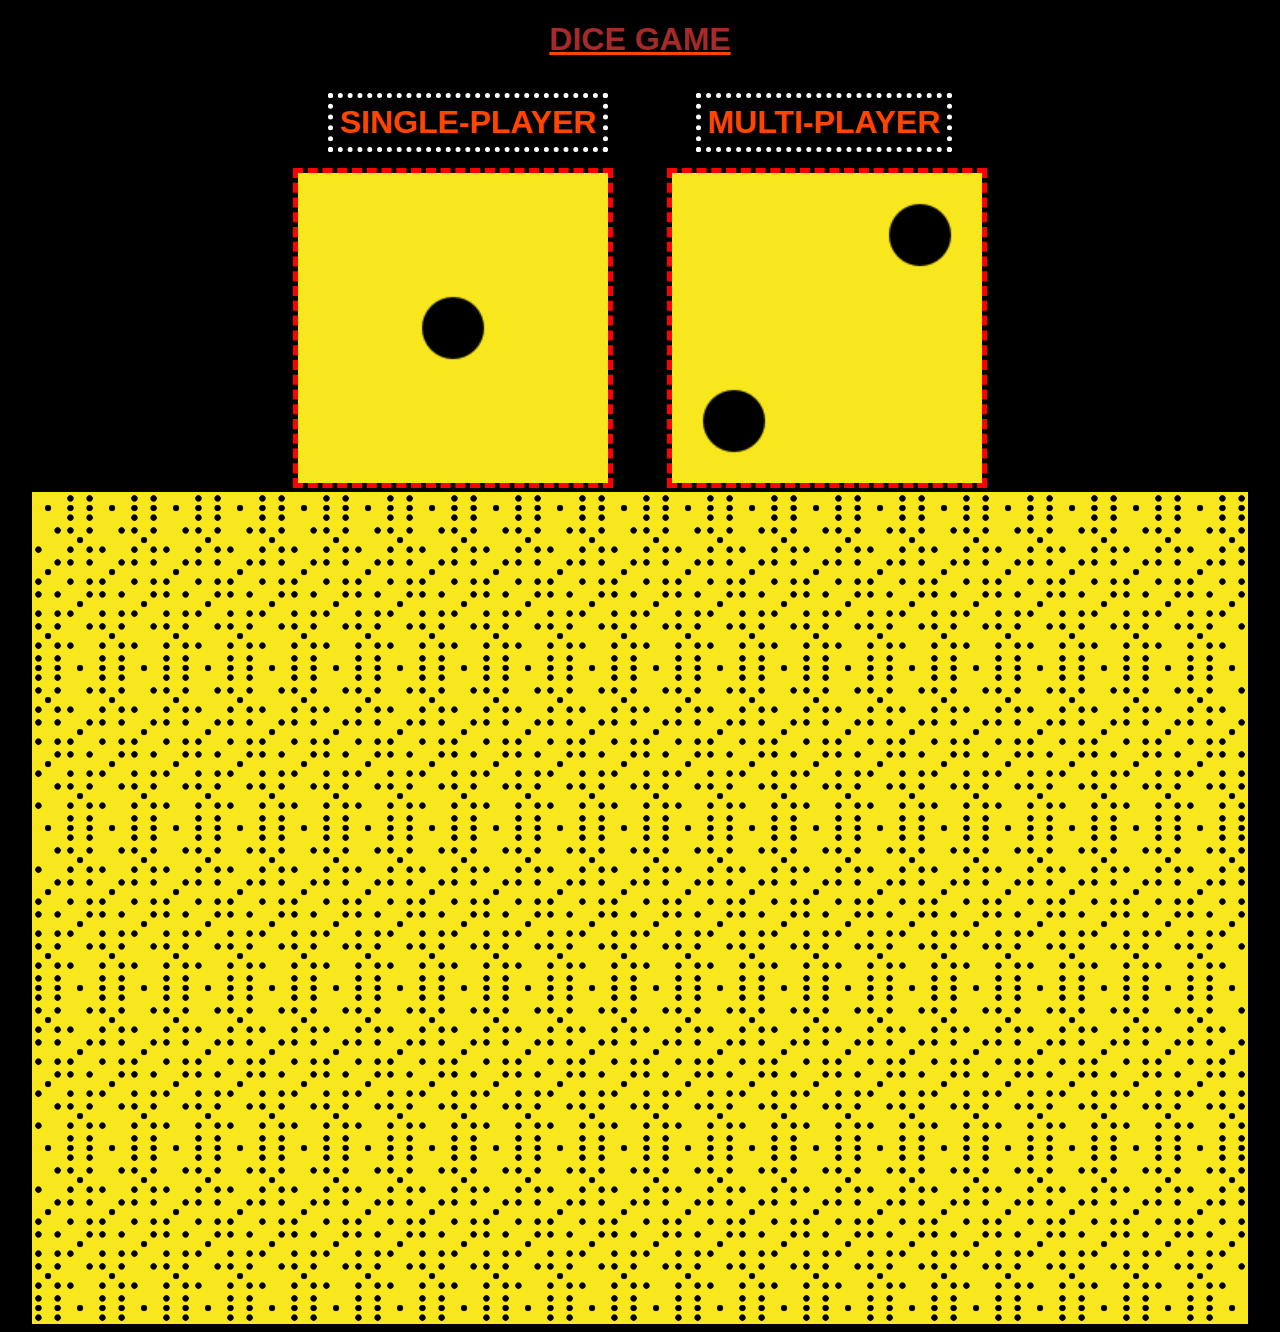
<file: index.html>
<!DOCTYPE html>
<html lang="en">
<head>
    <meta charset="UTF-8">
    <meta http-equiv="X-UA-Compatible" content="IE=edge">
    <meta name="viewport" content="width=device-width, initial-scale=1.0">
    <title>DICE GAME</title>
    <link rel="stylesheet" href="style.css">
</head>
<body>
    <center><u><h1 id="Title">DICE GAME</h1></u></center>
    <div>
        <div class="play-options">
            <h1 class="playtext">SINGLE-PLAYER</h1>
            <h1 class="playtext">MULTI-PLAYER</h1>
        </div>
        <div class="die">
            <img src="img/dice1.png" alt="" id="sp" class="image">
            <img src="img/dice2.png" alt="" id="mp" class="image">
        </div>
    </div>
    <!--Everything below this is just art-->
    <div class="container">
    <div id="leftcolumn">
        <img src="img/dice1.png" width="32px" height="32px">
        <img src="img/dice2.png" width="32px" height="32px">
        <img src="img/dice3.png" width="32px" height="32px">
        <img src="img/dice4.png" width="32px" height="32px">
        <img src="img/dice5.png" width="32px" height="32px">
        <img src="img/dice6.png" width="32px" height="32px">
        <img src="img/dice5.png" width="32px" height="32px">
        <img src="img/dice4.png" width="32px" height="32px">
        <img src="img/dice3.png" width="32px" height="32px">
        <img src="img/dice2.png" width="32px" height="32px">
        <img src="img/dice1.png" width="32px" height="32px">
        <img src="img/dice2.png" width="32px" height="32px">
        <img src="img/dice3.png" width="32px" height="32px">
        <img src="img/dice4.png" width="32px" height="32px">
        <img src="img/dice5.png" width="32px" height="32px">
        <img src="img/dice6.png" width="32px" height="32px">
        <img src="img/dice5.png" width="32px" height="32px">
        <img src="img/dice4.png" width="32px" height="32px">
        <img src="img/dice3.png" width="32px" height="32px">
        <img src="img/dice2.png" width="32px" height="32px">
        <img src="img/dice1.png" width="32px" height="32px">
        <img src="img/dice2.png" width="32px" height="32px">
        <img src="img/dice3.png" width="32px" height="32px">
        <img src="img/dice4.png" width="32px" height="32px">
        <img src="img/dice5.png" width="32px" height="32px">
        <img src="img/dice6.png" width="32px" height="32px">
    </div>
    <div class="containthecolumn">
    <div id="rightcolumn">
        <img src="img/dice6.png" width="32px" height="32px">
        <img src="img/dice5.png" width="32px" height="32px">
        <img src="img/dice4.png" width="32px" height="32px">
        <img src="img/dice3.png" width="32px" height="32px">
        <img src="img/dice2.png" width="32px" height="32px">
        <img src="img/dice1.png" width="32px" height="32px">
        <img src="img/dice2.png" width="32px" height="32px">
        <img src="img/dice3.png" width="32px" height="32px">
        <img src="img/dice4.png" width="32px" height="32px">
        <img src="img/dice5.png" width="32px" height="32px">
        <img src="img/dice6.png" width="32px" height="32px">
        <img src="img/dice5.png" width="32px" height="32px">
        <img src="img/dice4.png" width="32px" height="32px">
        <img src="img/dice3.png" width="32px" height="32px">
        <img src="img/dice2.png" width="32px" height="32px">
        <img src="img/dice1.png" width="32px" height="32px">
        <img src="img/dice2.png" width="32px" height="32px">
        <img src="img/dice3.png" width="32px" height="32px">
        <img src="img/dice4.png" width="32px" height="32px">
        <img src="img/dice5.png" width="32px" height="32px">
        <img src="img/dice6.png" width="32px" height="32px">
        <img src="img/dice5.png" width="32px" height="32px">
        <img src="img/dice4.png" width="32px" height="32px">
        <img src="img/dice3.png" width="32px" height="32px">
        <img src="img/dice2.png" width="32px" height="32px">
        <img src="img/dice1.png" width="32px" height="32px">
    </div>
    <div id="leftcolumn">
        <img src="img/dice1.png" width="32px" height="32px">
        <img src="img/dice2.png" width="32px" height="32px">
        <img src="img/dice3.png" width="32px" height="32px">
        <img src="img/dice4.png" width="32px" height="32px">
        <img src="img/dice5.png" width="32px" height="32px">
        <img src="img/dice6.png" width="32px" height="32px">
        <img src="img/dice5.png" width="32px" height="32px">
        <img src="img/dice4.png" width="32px" height="32px">
        <img src="img/dice3.png" width="32px" height="32px">
        <img src="img/dice2.png" width="32px" height="32px">
        <img src="img/dice1.png" width="32px" height="32px">
        <img src="img/dice2.png" width="32px" height="32px">
        <img src="img/dice3.png" width="32px" height="32px">
        <img src="img/dice4.png" width="32px" height="32px">
        <img src="img/dice5.png" width="32px" height="32px">
        <img src="img/dice6.png" width="32px" height="32px">
        <img src="img/dice5.png" width="32px" height="32px">
        <img src="img/dice4.png" width="32px" height="32px">
        <img src="img/dice3.png" width="32px" height="32px">
        <img src="img/dice2.png" width="32px" height="32px">
        <img src="img/dice1.png" width="32px" height="32px">
        <img src="img/dice2.png" width="32px" height="32px">
        <img src="img/dice3.png" width="32px" height="32px">
        <img src="img/dice4.png" width="32px" height="32px">
        <img src="img/dice5.png" width="32px" height="32px">
        <img src="img/dice6.png" width="32px" height="32px">
    </div>
    <div id="rightcolumn">
        <img src="img/dice6.png" width="32px" height="32px">
        <img src="img/dice5.png" width="32px" height="32px">
        <img src="img/dice4.png" width="32px" height="32px">
        <img src="img/dice3.png" width="32px" height="32px">
        <img src="img/dice2.png" width="32px" height="32px">
        <img src="img/dice1.png" width="32px" height="32px">
        <img src="img/dice2.png" width="32px" height="32px">
        <img src="img/dice3.png" width="32px" height="32px">
        <img src="img/dice4.png" width="32px" height="32px">
        <img src="img/dice5.png" width="32px" height="32px">
        <img src="img/dice6.png" width="32px" height="32px">
        <img src="img/dice5.png" width="32px" height="32px">
        <img src="img/dice4.png" width="32px" height="32px">
        <img src="img/dice3.png" width="32px" height="32px">
        <img src="img/dice2.png" width="32px" height="32px">
        <img src="img/dice1.png" width="32px" height="32px">
        <img src="img/dice2.png" width="32px" height="32px">
        <img src="img/dice3.png" width="32px" height="32px">
        <img src="img/dice4.png" width="32px" height="32px">
        <img src="img/dice5.png" width="32px" height="32px">
        <img src="img/dice6.png" width="32px" height="32px">
        <img src="img/dice5.png" width="32px" height="32px">
        <img src="img/dice4.png" width="32px" height="32px">
        <img src="img/dice3.png" width="32px" height="32px">
        <img src="img/dice2.png" width="32px" height="32px">
        <img src="img/dice1.png" width="32px" height="32px">
    </div>
    <div id="leftcolumn">
        <img src="img/dice1.png" width="32px" height="32px">
        <img src="img/dice2.png" width="32px" height="32px">
        <img src="img/dice3.png" width="32px" height="32px">
        <img src="img/dice4.png" width="32px" height="32px">
        <img src="img/dice5.png" width="32px" height="32px">
        <img src="img/dice6.png" width="32px" height="32px">
        <img src="img/dice5.png" width="32px" height="32px">
        <img src="img/dice4.png" width="32px" height="32px">
        <img src="img/dice3.png" width="32px" height="32px">
        <img src="img/dice2.png" width="32px" height="32px">
        <img src="img/dice1.png" width="32px" height="32px">
        <img src="img/dice2.png" width="32px" height="32px">
        <img src="img/dice3.png" width="32px" height="32px">
        <img src="img/dice4.png" width="32px" height="32px">
        <img src="img/dice5.png" width="32px" height="32px">
        <img src="img/dice6.png" width="32px" height="32px">
        <img src="img/dice5.png" width="32px" height="32px">
        <img src="img/dice4.png" width="32px" height="32px">
        <img src="img/dice3.png" width="32px" height="32px">
        <img src="img/dice2.png" width="32px" height="32px">
        <img src="img/dice1.png" width="32px" height="32px">
        <img src="img/dice2.png" width="32px" height="32px">
        <img src="img/dice3.png" width="32px" height="32px">
        <img src="img/dice4.png" width="32px" height="32px">
        <img src="img/dice5.png" width="32px" height="32px">
        <img src="img/dice6.png" width="32px" height="32px">
    </div>
    <div id="rightcolumn">
        <img src="img/dice6.png" width="32px" height="32px">
        <img src="img/dice5.png" width="32px" height="32px">
        <img src="img/dice4.png" width="32px" height="32px">
        <img src="img/dice3.png" width="32px" height="32px">
        <img src="img/dice2.png" width="32px" height="32px">
        <img src="img/dice1.png" width="32px" height="32px">
        <img src="img/dice2.png" width="32px" height="32px">
        <img src="img/dice3.png" width="32px" height="32px">
        <img src="img/dice4.png" width="32px" height="32px">
        <img src="img/dice5.png" width="32px" height="32px">
        <img src="img/dice6.png" width="32px" height="32px">
        <img src="img/dice5.png" width="32px" height="32px">
        <img src="img/dice4.png" width="32px" height="32px">
        <img src="img/dice3.png" width="32px" height="32px">
        <img src="img/dice2.png" width="32px" height="32px">
        <img src="img/dice1.png" width="32px" height="32px">
        <img src="img/dice2.png" width="32px" height="32px">
        <img src="img/dice3.png" width="32px" height="32px">
        <img src="img/dice4.png" width="32px" height="32px">
        <img src="img/dice5.png" width="32px" height="32px">
        <img src="img/dice6.png" width="32px" height="32px">
        <img src="img/dice5.png" width="32px" height="32px">
        <img src="img/dice4.png" width="32px" height="32px">
        <img src="img/dice3.png" width="32px" height="32px">
        <img src="img/dice2.png" width="32px" height="32px">
        <img src="img/dice1.png" width="32px" height="32px">
    </div>
    <div id="leftcolumn">
        <img src="img/dice1.png" width="32px" height="32px">
        <img src="img/dice2.png" width="32px" height="32px">
        <img src="img/dice3.png" width="32px" height="32px">
        <img src="img/dice4.png" width="32px" height="32px">
        <img src="img/dice5.png" width="32px" height="32px">
        <img src="img/dice6.png" width="32px" height="32px">
        <img src="img/dice5.png" width="32px" height="32px">
        <img src="img/dice4.png" width="32px" height="32px">
        <img src="img/dice3.png" width="32px" height="32px">
        <img src="img/dice2.png" width="32px" height="32px">
        <img src="img/dice1.png" width="32px" height="32px">
        <img src="img/dice2.png" width="32px" height="32px">
        <img src="img/dice3.png" width="32px" height="32px">
        <img src="img/dice4.png" width="32px" height="32px">
        <img src="img/dice5.png" width="32px" height="32px">
        <img src="img/dice6.png" width="32px" height="32px">
        <img src="img/dice5.png" width="32px" height="32px">
        <img src="img/dice4.png" width="32px" height="32px">
        <img src="img/dice3.png" width="32px" height="32px">
        <img src="img/dice2.png" width="32px" height="32px">
        <img src="img/dice1.png" width="32px" height="32px">
        <img src="img/dice2.png" width="32px" height="32px">
        <img src="img/dice3.png" width="32px" height="32px">
        <img src="img/dice4.png" width="32px" height="32px">
        <img src="img/dice5.png" width="32px" height="32px">
        <img src="img/dice6.png" width="32px" height="32px">
    </div>
    <div class="containthecolumn">
    <div id="rightcolumn">
        <img src="img/dice6.png" width="32px" height="32px">
        <img src="img/dice5.png" width="32px" height="32px">
        <img src="img/dice4.png" width="32px" height="32px">
        <img src="img/dice3.png" width="32px" height="32px">
        <img src="img/dice2.png" width="32px" height="32px">
        <img src="img/dice1.png" width="32px" height="32px">
        <img src="img/dice2.png" width="32px" height="32px">
        <img src="img/dice3.png" width="32px" height="32px">
        <img src="img/dice4.png" width="32px" height="32px">
        <img src="img/dice5.png" width="32px" height="32px">
        <img src="img/dice6.png" width="32px" height="32px">
        <img src="img/dice5.png" width="32px" height="32px">
        <img src="img/dice4.png" width="32px" height="32px">
        <img src="img/dice3.png" width="32px" height="32px">
        <img src="img/dice2.png" width="32px" height="32px">
        <img src="img/dice1.png" width="32px" height="32px">
        <img src="img/dice2.png" width="32px" height="32px">
        <img src="img/dice3.png" width="32px" height="32px">
        <img src="img/dice4.png" width="32px" height="32px">
        <img src="img/dice5.png" width="32px" height="32px">
        <img src="img/dice6.png" width="32px" height="32px">
        <img src="img/dice5.png" width="32px" height="32px">
        <img src="img/dice4.png" width="32px" height="32px">
        <img src="img/dice3.png" width="32px" height="32px">
        <img src="img/dice2.png" width="32px" height="32px">
        <img src="img/dice1.png" width="32px" height="32px">
    </div>
    <div id="leftcolumn">
        <img src="img/dice1.png" width="32px" height="32px">
        <img src="img/dice2.png" width="32px" height="32px">
        <img src="img/dice3.png" width="32px" height="32px">
        <img src="img/dice4.png" width="32px" height="32px">
        <img src="img/dice5.png" width="32px" height="32px">
        <img src="img/dice6.png" width="32px" height="32px">
        <img src="img/dice5.png" width="32px" height="32px">
        <img src="img/dice4.png" width="32px" height="32px">
        <img src="img/dice3.png" width="32px" height="32px">
        <img src="img/dice2.png" width="32px" height="32px">
        <img src="img/dice1.png" width="32px" height="32px">
        <img src="img/dice2.png" width="32px" height="32px">
        <img src="img/dice3.png" width="32px" height="32px">
        <img src="img/dice4.png" width="32px" height="32px">
        <img src="img/dice5.png" width="32px" height="32px">
        <img src="img/dice6.png" width="32px" height="32px">
        <img src="img/dice5.png" width="32px" height="32px">
        <img src="img/dice4.png" width="32px" height="32px">
        <img src="img/dice3.png" width="32px" height="32px">
        <img src="img/dice2.png" width="32px" height="32px">
        <img src="img/dice1.png" width="32px" height="32px">
        <img src="img/dice2.png" width="32px" height="32px">
        <img src="img/dice3.png" width="32px" height="32px">
        <img src="img/dice4.png" width="32px" height="32px">
        <img src="img/dice5.png" width="32px" height="32px">
        <img src="img/dice6.png" width="32px" height="32px">
    </div>
    <div id="rightcolumn">
        <img src="img/dice6.png" width="32px" height="32px">
        <img src="img/dice5.png" width="32px" height="32px">
        <img src="img/dice4.png" width="32px" height="32px">
        <img src="img/dice3.png" width="32px" height="32px">
        <img src="img/dice2.png" width="32px" height="32px">
        <img src="img/dice1.png" width="32px" height="32px">
        <img src="img/dice2.png" width="32px" height="32px">
        <img src="img/dice3.png" width="32px" height="32px">
        <img src="img/dice4.png" width="32px" height="32px">
        <img src="img/dice5.png" width="32px" height="32px">
        <img src="img/dice6.png" width="32px" height="32px">
        <img src="img/dice5.png" width="32px" height="32px">
        <img src="img/dice4.png" width="32px" height="32px">
        <img src="img/dice3.png" width="32px" height="32px">
        <img src="img/dice2.png" width="32px" height="32px">
        <img src="img/dice1.png" width="32px" height="32px">
        <img src="img/dice2.png" width="32px" height="32px">
        <img src="img/dice3.png" width="32px" height="32px">
        <img src="img/dice4.png" width="32px" height="32px">
        <img src="img/dice5.png" width="32px" height="32px">
        <img src="img/dice6.png" width="32px" height="32px">
        <img src="img/dice5.png" width="32px" height="32px">
        <img src="img/dice4.png" width="32px" height="32px">
        <img src="img/dice3.png" width="32px" height="32px">
        <img src="img/dice2.png" width="32px" height="32px">
        <img src="img/dice1.png" width="32px" height="32px">
    </div>
    <div id="leftcolumn">
        <img src="img/dice1.png" width="32px" height="32px">
        <img src="img/dice2.png" width="32px" height="32px">
        <img src="img/dice3.png" width="32px" height="32px">
        <img src="img/dice4.png" width="32px" height="32px">
        <img src="img/dice5.png" width="32px" height="32px">
        <img src="img/dice6.png" width="32px" height="32px">
        <img src="img/dice5.png" width="32px" height="32px">
        <img src="img/dice4.png" width="32px" height="32px">
        <img src="img/dice3.png" width="32px" height="32px">
        <img src="img/dice2.png" width="32px" height="32px">
        <img src="img/dice1.png" width="32px" height="32px">
        <img src="img/dice2.png" width="32px" height="32px">
        <img src="img/dice3.png" width="32px" height="32px">
        <img src="img/dice4.png" width="32px" height="32px">
        <img src="img/dice5.png" width="32px" height="32px">
        <img src="img/dice6.png" width="32px" height="32px">
        <img src="img/dice5.png" width="32px" height="32px">
        <img src="img/dice4.png" width="32px" height="32px">
        <img src="img/dice3.png" width="32px" height="32px">
        <img src="img/dice2.png" width="32px" height="32px">
        <img src="img/dice1.png" width="32px" height="32px">
        <img src="img/dice2.png" width="32px" height="32px">
        <img src="img/dice3.png" width="32px" height="32px">
        <img src="img/dice4.png" width="32px" height="32px">
        <img src="img/dice5.png" width="32px" height="32px">
        <img src="img/dice6.png" width="32px" height="32px">
    </div>
    <div id="rightcolumn">
        <img src="img/dice6.png" width="32px" height="32px">
        <img src="img/dice5.png" width="32px" height="32px">
        <img src="img/dice4.png" width="32px" height="32px">
        <img src="img/dice3.png" width="32px" height="32px">
        <img src="img/dice2.png" width="32px" height="32px">
        <img src="img/dice1.png" width="32px" height="32px">
        <img src="img/dice2.png" width="32px" height="32px">
        <img src="img/dice3.png" width="32px" height="32px">
        <img src="img/dice4.png" width="32px" height="32px">
        <img src="img/dice5.png" width="32px" height="32px">
        <img src="img/dice6.png" width="32px" height="32px">
        <img src="img/dice5.png" width="32px" height="32px">
        <img src="img/dice4.png" width="32px" height="32px">
        <img src="img/dice3.png" width="32px" height="32px">
        <img src="img/dice2.png" width="32px" height="32px">
        <img src="img/dice1.png" width="32px" height="32px">
        <img src="img/dice2.png" width="32px" height="32px">
        <img src="img/dice3.png" width="32px" height="32px">
        <img src="img/dice4.png" width="32px" height="32px">
        <img src="img/dice5.png" width="32px" height="32px">
        <img src="img/dice6.png" width="32px" height="32px">
        <img src="img/dice5.png" width="32px" height="32px">
        <img src="img/dice4.png" width="32px" height="32px">
        <img src="img/dice3.png" width="32px" height="32px">
        <img src="img/dice2.png" width="32px" height="32px">
        <img src="img/dice1.png" width="32px" height="32px">
    </div>
    <div id="leftcolumn">
        <img src="img/dice1.png" width="32px" height="32px">
        <img src="img/dice2.png" width="32px" height="32px">
        <img src="img/dice3.png" width="32px" height="32px">
        <img src="img/dice4.png" width="32px" height="32px">
        <img src="img/dice5.png" width="32px" height="32px">
        <img src="img/dice6.png" width="32px" height="32px">
        <img src="img/dice5.png" width="32px" height="32px">
        <img src="img/dice4.png" width="32px" height="32px">
        <img src="img/dice3.png" width="32px" height="32px">
        <img src="img/dice2.png" width="32px" height="32px">
        <img src="img/dice1.png" width="32px" height="32px">
        <img src="img/dice2.png" width="32px" height="32px">
        <img src="img/dice3.png" width="32px" height="32px">
        <img src="img/dice4.png" width="32px" height="32px">
        <img src="img/dice5.png" width="32px" height="32px">
        <img src="img/dice6.png" width="32px" height="32px">
        <img src="img/dice5.png" width="32px" height="32px">
        <img src="img/dice4.png" width="32px" height="32px">
        <img src="img/dice3.png" width="32px" height="32px">
        <img src="img/dice2.png" width="32px" height="32px">
        <img src="img/dice1.png" width="32px" height="32px">
        <img src="img/dice2.png" width="32px" height="32px">
        <img src="img/dice3.png" width="32px" height="32px">
        <img src="img/dice4.png" width="32px" height="32px">
        <img src="img/dice5.png" width="32px" height="32px">
        <img src="img/dice6.png" width="32px" height="32px">
    </div>
    <div class="containthecolumn">
    <div id="rightcolumn">
        <img src="img/dice6.png" width="32px" height="32px">
        <img src="img/dice5.png" width="32px" height="32px">
        <img src="img/dice4.png" width="32px" height="32px">
        <img src="img/dice3.png" width="32px" height="32px">
        <img src="img/dice2.png" width="32px" height="32px">
        <img src="img/dice1.png" width="32px" height="32px">
        <img src="img/dice2.png" width="32px" height="32px">
        <img src="img/dice3.png" width="32px" height="32px">
        <img src="img/dice4.png" width="32px" height="32px">
        <img src="img/dice5.png" width="32px" height="32px">
        <img src="img/dice6.png" width="32px" height="32px">
        <img src="img/dice5.png" width="32px" height="32px">
        <img src="img/dice4.png" width="32px" height="32px">
        <img src="img/dice3.png" width="32px" height="32px">
        <img src="img/dice2.png" width="32px" height="32px">
        <img src="img/dice1.png" width="32px" height="32px">
        <img src="img/dice2.png" width="32px" height="32px">
        <img src="img/dice3.png" width="32px" height="32px">
        <img src="img/dice4.png" width="32px" height="32px">
        <img src="img/dice5.png" width="32px" height="32px">
        <img src="img/dice6.png" width="32px" height="32px">
        <img src="img/dice5.png" width="32px" height="32px">
        <img src="img/dice4.png" width="32px" height="32px">
        <img src="img/dice3.png" width="32px" height="32px">
        <img src="img/dice2.png" width="32px" height="32px">
        <img src="img/dice1.png" width="32px" height="32px">
    </div>
    <div id="leftcolumn">
        <img src="img/dice1.png" width="32px" height="32px">
        <img src="img/dice2.png" width="32px" height="32px">
        <img src="img/dice3.png" width="32px" height="32px">
        <img src="img/dice4.png" width="32px" height="32px">
        <img src="img/dice5.png" width="32px" height="32px">
        <img src="img/dice6.png" width="32px" height="32px">
        <img src="img/dice5.png" width="32px" height="32px">
        <img src="img/dice4.png" width="32px" height="32px">
        <img src="img/dice3.png" width="32px" height="32px">
        <img src="img/dice2.png" width="32px" height="32px">
        <img src="img/dice1.png" width="32px" height="32px">
        <img src="img/dice2.png" width="32px" height="32px">
        <img src="img/dice3.png" width="32px" height="32px">
        <img src="img/dice4.png" width="32px" height="32px">
        <img src="img/dice5.png" width="32px" height="32px">
        <img src="img/dice6.png" width="32px" height="32px">
        <img src="img/dice5.png" width="32px" height="32px">
        <img src="img/dice4.png" width="32px" height="32px">
        <img src="img/dice3.png" width="32px" height="32px">
        <img src="img/dice2.png" width="32px" height="32px">
        <img src="img/dice1.png" width="32px" height="32px">
        <img src="img/dice2.png" width="32px" height="32px">
        <img src="img/dice3.png" width="32px" height="32px">
        <img src="img/dice4.png" width="32px" height="32px">
        <img src="img/dice5.png" width="32px" height="32px">
        <img src="img/dice6.png" width="32px" height="32px">
    </div>
    <div id="rightcolumn">
        <img src="img/dice6.png" width="32px" height="32px">
        <img src="img/dice5.png" width="32px" height="32px">
        <img src="img/dice4.png" width="32px" height="32px">
        <img src="img/dice3.png" width="32px" height="32px">
        <img src="img/dice2.png" width="32px" height="32px">
        <img src="img/dice1.png" width="32px" height="32px">
        <img src="img/dice2.png" width="32px" height="32px">
        <img src="img/dice3.png" width="32px" height="32px">
        <img src="img/dice4.png" width="32px" height="32px">
        <img src="img/dice5.png" width="32px" height="32px">
        <img src="img/dice6.png" width="32px" height="32px">
        <img src="img/dice5.png" width="32px" height="32px">
        <img src="img/dice4.png" width="32px" height="32px">
        <img src="img/dice3.png" width="32px" height="32px">
        <img src="img/dice2.png" width="32px" height="32px">
        <img src="img/dice1.png" width="32px" height="32px">
        <img src="img/dice2.png" width="32px" height="32px">
        <img src="img/dice3.png" width="32px" height="32px">
        <img src="img/dice4.png" width="32px" height="32px">
        <img src="img/dice5.png" width="32px" height="32px">
        <img src="img/dice6.png" width="32px" height="32px">
        <img src="img/dice5.png" width="32px" height="32px">
        <img src="img/dice4.png" width="32px" height="32px">
        <img src="img/dice3.png" width="32px" height="32px">
        <img src="img/dice2.png" width="32px" height="32px">
        <img src="img/dice1.png" width="32px" height="32px">
    </div>
    <div id="leftcolumn">
        <img src="img/dice1.png" width="32px" height="32px">
        <img src="img/dice2.png" width="32px" height="32px">
        <img src="img/dice3.png" width="32px" height="32px">
        <img src="img/dice4.png" width="32px" height="32px">
        <img src="img/dice5.png" width="32px" height="32px">
        <img src="img/dice6.png" width="32px" height="32px">
        <img src="img/dice5.png" width="32px" height="32px">
        <img src="img/dice4.png" width="32px" height="32px">
        <img src="img/dice3.png" width="32px" height="32px">
        <img src="img/dice2.png" width="32px" height="32px">
        <img src="img/dice1.png" width="32px" height="32px">
        <img src="img/dice2.png" width="32px" height="32px">
        <img src="img/dice3.png" width="32px" height="32px">
        <img src="img/dice4.png" width="32px" height="32px">
        <img src="img/dice5.png" width="32px" height="32px">
        <img src="img/dice6.png" width="32px" height="32px">
        <img src="img/dice5.png" width="32px" height="32px">
        <img src="img/dice4.png" width="32px" height="32px">
        <img src="img/dice3.png" width="32px" height="32px">
        <img src="img/dice2.png" width="32px" height="32px">
        <img src="img/dice1.png" width="32px" height="32px">
        <img src="img/dice2.png" width="32px" height="32px">
        <img src="img/dice3.png" width="32px" height="32px">
        <img src="img/dice4.png" width="32px" height="32px">
        <img src="img/dice5.png" width="32px" height="32px">
        <img src="img/dice6.png" width="32px" height="32px">
    </div>
    <div id="rightcolumn">
        <img src="img/dice6.png" width="32px" height="32px">
        <img src="img/dice5.png" width="32px" height="32px">
        <img src="img/dice4.png" width="32px" height="32px">
        <img src="img/dice3.png" width="32px" height="32px">
        <img src="img/dice2.png" width="32px" height="32px">
        <img src="img/dice1.png" width="32px" height="32px">
        <img src="img/dice2.png" width="32px" height="32px">
        <img src="img/dice3.png" width="32px" height="32px">
        <img src="img/dice4.png" width="32px" height="32px">
        <img src="img/dice5.png" width="32px" height="32px">
        <img src="img/dice6.png" width="32px" height="32px">
        <img src="img/dice5.png" width="32px" height="32px">
        <img src="img/dice4.png" width="32px" height="32px">
        <img src="img/dice3.png" width="32px" height="32px">
        <img src="img/dice2.png" width="32px" height="32px">
        <img src="img/dice1.png" width="32px" height="32px">
        <img src="img/dice2.png" width="32px" height="32px">
        <img src="img/dice3.png" width="32px" height="32px">
        <img src="img/dice4.png" width="32px" height="32px">
        <img src="img/dice5.png" width="32px" height="32px">
        <img src="img/dice6.png" width="32px" height="32px">
        <img src="img/dice5.png" width="32px" height="32px">
        <img src="img/dice4.png" width="32px" height="32px">
        <img src="img/dice3.png" width="32px" height="32px">
        <img src="img/dice2.png" width="32px" height="32px">
        <img src="img/dice1.png" width="32px" height="32px">
    </div>
    <div id="leftcolumn">
        <img src="img/dice1.png" width="32px" height="32px">
        <img src="img/dice2.png" width="32px" height="32px">
        <img src="img/dice3.png" width="32px" height="32px">
        <img src="img/dice4.png" width="32px" height="32px">
        <img src="img/dice5.png" width="32px" height="32px">
        <img src="img/dice6.png" width="32px" height="32px">
        <img src="img/dice5.png" width="32px" height="32px">
        <img src="img/dice4.png" width="32px" height="32px">
        <img src="img/dice3.png" width="32px" height="32px">
        <img src="img/dice2.png" width="32px" height="32px">
        <img src="img/dice1.png" width="32px" height="32px">
        <img src="img/dice2.png" width="32px" height="32px">
        <img src="img/dice3.png" width="32px" height="32px">
        <img src="img/dice4.png" width="32px" height="32px">
        <img src="img/dice5.png" width="32px" height="32px">
        <img src="img/dice6.png" width="32px" height="32px">
        <img src="img/dice5.png" width="32px" height="32px">
        <img src="img/dice4.png" width="32px" height="32px">
        <img src="img/dice3.png" width="32px" height="32px">
        <img src="img/dice2.png" width="32px" height="32px">
        <img src="img/dice1.png" width="32px" height="32px">
        <img src="img/dice2.png" width="32px" height="32px">
        <img src="img/dice3.png" width="32px" height="32px">
        <img src="img/dice4.png" width="32px" height="32px">
        <img src="img/dice5.png" width="32px" height="32px">
        <img src="img/dice6.png" width="32px" height="32px">
    </div>
    <div class="containthecolumn">
    <div id="rightcolumn">
        <img src="img/dice6.png" width="32px" height="32px">
        <img src="img/dice5.png" width="32px" height="32px">
        <img src="img/dice4.png" width="32px" height="32px">
        <img src="img/dice3.png" width="32px" height="32px">
        <img src="img/dice2.png" width="32px" height="32px">
        <img src="img/dice1.png" width="32px" height="32px">
        <img src="img/dice2.png" width="32px" height="32px">
        <img src="img/dice3.png" width="32px" height="32px">
        <img src="img/dice4.png" width="32px" height="32px">
        <img src="img/dice5.png" width="32px" height="32px">
        <img src="img/dice6.png" width="32px" height="32px">
        <img src="img/dice5.png" width="32px" height="32px">
        <img src="img/dice4.png" width="32px" height="32px">
        <img src="img/dice3.png" width="32px" height="32px">
        <img src="img/dice2.png" width="32px" height="32px">
        <img src="img/dice1.png" width="32px" height="32px">
        <img src="img/dice2.png" width="32px" height="32px">
        <img src="img/dice3.png" width="32px" height="32px">
        <img src="img/dice4.png" width="32px" height="32px">
        <img src="img/dice5.png" width="32px" height="32px">
        <img src="img/dice6.png" width="32px" height="32px">
        <img src="img/dice5.png" width="32px" height="32px">
        <img src="img/dice4.png" width="32px" height="32px">
        <img src="img/dice3.png" width="32px" height="32px">
        <img src="img/dice2.png" width="32px" height="32px">
        <img src="img/dice1.png" width="32px" height="32px">
    </div>
    <div id="leftcolumn">
        <img src="img/dice1.png" width="32px" height="32px">
        <img src="img/dice2.png" width="32px" height="32px">
        <img src="img/dice3.png" width="32px" height="32px">
        <img src="img/dice4.png" width="32px" height="32px">
        <img src="img/dice5.png" width="32px" height="32px">
        <img src="img/dice6.png" width="32px" height="32px">
        <img src="img/dice5.png" width="32px" height="32px">
        <img src="img/dice4.png" width="32px" height="32px">
        <img src="img/dice3.png" width="32px" height="32px">
        <img src="img/dice2.png" width="32px" height="32px">
        <img src="img/dice1.png" width="32px" height="32px">
        <img src="img/dice2.png" width="32px" height="32px">
        <img src="img/dice3.png" width="32px" height="32px">
        <img src="img/dice4.png" width="32px" height="32px">
        <img src="img/dice5.png" width="32px" height="32px">
        <img src="img/dice6.png" width="32px" height="32px">
        <img src="img/dice5.png" width="32px" height="32px">
        <img src="img/dice4.png" width="32px" height="32px">
        <img src="img/dice3.png" width="32px" height="32px">
        <img src="img/dice2.png" width="32px" height="32px">
        <img src="img/dice1.png" width="32px" height="32px">
        <img src="img/dice2.png" width="32px" height="32px">
        <img src="img/dice3.png" width="32px" height="32px">
        <img src="img/dice4.png" width="32px" height="32px">
        <img src="img/dice5.png" width="32px" height="32px">
        <img src="img/dice6.png" width="32px" height="32px">
    </div>
    <div id="rightcolumn">
        <img src="img/dice6.png" width="32px" height="32px">
        <img src="img/dice5.png" width="32px" height="32px">
        <img src="img/dice4.png" width="32px" height="32px">
        <img src="img/dice3.png" width="32px" height="32px">
        <img src="img/dice2.png" width="32px" height="32px">
        <img src="img/dice1.png" width="32px" height="32px">
        <img src="img/dice2.png" width="32px" height="32px">
        <img src="img/dice3.png" width="32px" height="32px">
        <img src="img/dice4.png" width="32px" height="32px">
        <img src="img/dice5.png" width="32px" height="32px">
        <img src="img/dice6.png" width="32px" height="32px">
        <img src="img/dice5.png" width="32px" height="32px">
        <img src="img/dice4.png" width="32px" height="32px">
        <img src="img/dice3.png" width="32px" height="32px">
        <img src="img/dice2.png" width="32px" height="32px">
        <img src="img/dice1.png" width="32px" height="32px">
        <img src="img/dice2.png" width="32px" height="32px">
        <img src="img/dice3.png" width="32px" height="32px">
        <img src="img/dice4.png" width="32px" height="32px">
        <img src="img/dice5.png" width="32px" height="32px">
        <img src="img/dice6.png" width="32px" height="32px">
        <img src="img/dice5.png" width="32px" height="32px">
        <img src="img/dice4.png" width="32px" height="32px">
        <img src="img/dice3.png" width="32px" height="32px">
        <img src="img/dice2.png" width="32px" height="32px">
        <img src="img/dice1.png" width="32px" height="32px">
    </div>
    <div id="leftcolumn">
        <img src="img/dice1.png" width="32px" height="32px">
        <img src="img/dice2.png" width="32px" height="32px">
        <img src="img/dice3.png" width="32px" height="32px">
        <img src="img/dice4.png" width="32px" height="32px">
        <img src="img/dice5.png" width="32px" height="32px">
        <img src="img/dice6.png" width="32px" height="32px">
        <img src="img/dice5.png" width="32px" height="32px">
        <img src="img/dice4.png" width="32px" height="32px">
        <img src="img/dice3.png" width="32px" height="32px">
        <img src="img/dice2.png" width="32px" height="32px">
        <img src="img/dice1.png" width="32px" height="32px">
        <img src="img/dice2.png" width="32px" height="32px">
        <img src="img/dice3.png" width="32px" height="32px">
        <img src="img/dice4.png" width="32px" height="32px">
        <img src="img/dice5.png" width="32px" height="32px">
        <img src="img/dice6.png" width="32px" height="32px">
        <img src="img/dice5.png" width="32px" height="32px">
        <img src="img/dice4.png" width="32px" height="32px">
        <img src="img/dice3.png" width="32px" height="32px">
        <img src="img/dice2.png" width="32px" height="32px">
        <img src="img/dice1.png" width="32px" height="32px">
        <img src="img/dice2.png" width="32px" height="32px">
        <img src="img/dice3.png" width="32px" height="32px">
        <img src="img/dice4.png" width="32px" height="32px">
        <img src="img/dice5.png" width="32px" height="32px">
        <img src="img/dice6.png" width="32px" height="32px">
    </div>
    <div id="rightcolumn">
        <img src="img/dice6.png" width="32px" height="32px">
        <img src="img/dice5.png" width="32px" height="32px">
        <img src="img/dice4.png" width="32px" height="32px">
        <img src="img/dice3.png" width="32px" height="32px">
        <img src="img/dice2.png" width="32px" height="32px">
        <img src="img/dice1.png" width="32px" height="32px">
        <img src="img/dice2.png" width="32px" height="32px">
        <img src="img/dice3.png" width="32px" height="32px">
        <img src="img/dice4.png" width="32px" height="32px">
        <img src="img/dice5.png" width="32px" height="32px">
        <img src="img/dice6.png" width="32px" height="32px">
        <img src="img/dice5.png" width="32px" height="32px">
        <img src="img/dice4.png" width="32px" height="32px">
        <img src="img/dice3.png" width="32px" height="32px">
        <img src="img/dice2.png" width="32px" height="32px">
        <img src="img/dice1.png" width="32px" height="32px">
        <img src="img/dice2.png" width="32px" height="32px">
        <img src="img/dice3.png" width="32px" height="32px">
        <img src="img/dice4.png" width="32px" height="32px">
        <img src="img/dice5.png" width="32px" height="32px">
        <img src="img/dice6.png" width="32px" height="32px">
        <img src="img/dice5.png" width="32px" height="32px">
        <img src="img/dice4.png" width="32px" height="32px">
        <img src="img/dice3.png" width="32px" height="32px">
        <img src="img/dice2.png" width="32px" height="32px">
        <img src="img/dice1.png" width="32px" height="32px">
    </div>
    <div id="leftcolumn">
        <img src="img/dice1.png" width="32px" height="32px">
        <img src="img/dice2.png" width="32px" height="32px">
        <img src="img/dice3.png" width="32px" height="32px">
        <img src="img/dice4.png" width="32px" height="32px">
        <img src="img/dice5.png" width="32px" height="32px">
        <img src="img/dice6.png" width="32px" height="32px">
        <img src="img/dice5.png" width="32px" height="32px">
        <img src="img/dice4.png" width="32px" height="32px">
        <img src="img/dice3.png" width="32px" height="32px">
        <img src="img/dice2.png" width="32px" height="32px">
        <img src="img/dice1.png" width="32px" height="32px">
        <img src="img/dice2.png" width="32px" height="32px">
        <img src="img/dice3.png" width="32px" height="32px">
        <img src="img/dice4.png" width="32px" height="32px">
        <img src="img/dice5.png" width="32px" height="32px">
        <img src="img/dice6.png" width="32px" height="32px">
        <img src="img/dice5.png" width="32px" height="32px">
        <img src="img/dice4.png" width="32px" height="32px">
        <img src="img/dice3.png" width="32px" height="32px">
        <img src="img/dice2.png" width="32px" height="32px">
        <img src="img/dice1.png" width="32px" height="32px">
        <img src="img/dice2.png" width="32px" height="32px">
        <img src="img/dice3.png" width="32px" height="32px">
        <img src="img/dice4.png" width="32px" height="32px">
        <img src="img/dice5.png" width="32px" height="32px">
        <img src="img/dice6.png" width="32px" height="32px">
    </div>
    <div class="containthecolumn">
    <div id="rightcolumn">
        <img src="img/dice6.png" width="32px" height="32px">
        <img src="img/dice5.png" width="32px" height="32px">
        <img src="img/dice4.png" width="32px" height="32px">
        <img src="img/dice3.png" width="32px" height="32px">
        <img src="img/dice2.png" width="32px" height="32px">
        <img src="img/dice1.png" width="32px" height="32px">
        <img src="img/dice2.png" width="32px" height="32px">
        <img src="img/dice3.png" width="32px" height="32px">
        <img src="img/dice4.png" width="32px" height="32px">
        <img src="img/dice5.png" width="32px" height="32px">
        <img src="img/dice6.png" width="32px" height="32px">
        <img src="img/dice5.png" width="32px" height="32px">
        <img src="img/dice4.png" width="32px" height="32px">
        <img src="img/dice3.png" width="32px" height="32px">
        <img src="img/dice2.png" width="32px" height="32px">
        <img src="img/dice1.png" width="32px" height="32px">
        <img src="img/dice2.png" width="32px" height="32px">
        <img src="img/dice3.png" width="32px" height="32px">
        <img src="img/dice4.png" width="32px" height="32px">
        <img src="img/dice5.png" width="32px" height="32px">
        <img src="img/dice6.png" width="32px" height="32px">
        <img src="img/dice5.png" width="32px" height="32px">
        <img src="img/dice4.png" width="32px" height="32px">
        <img src="img/dice3.png" width="32px" height="32px">
        <img src="img/dice2.png" width="32px" height="32px">
        <img src="img/dice1.png" width="32px" height="32px">
    </div>
    <div id="leftcolumn">
        <img src="img/dice1.png" width="32px" height="32px">
        <img src="img/dice2.png" width="32px" height="32px">
        <img src="img/dice3.png" width="32px" height="32px">
        <img src="img/dice4.png" width="32px" height="32px">
        <img src="img/dice5.png" width="32px" height="32px">
        <img src="img/dice6.png" width="32px" height="32px">
        <img src="img/dice5.png" width="32px" height="32px">
        <img src="img/dice4.png" width="32px" height="32px">
        <img src="img/dice3.png" width="32px" height="32px">
        <img src="img/dice2.png" width="32px" height="32px">
        <img src="img/dice1.png" width="32px" height="32px">
        <img src="img/dice2.png" width="32px" height="32px">
        <img src="img/dice3.png" width="32px" height="32px">
        <img src="img/dice4.png" width="32px" height="32px">
        <img src="img/dice5.png" width="32px" height="32px">
        <img src="img/dice6.png" width="32px" height="32px">
        <img src="img/dice5.png" width="32px" height="32px">
        <img src="img/dice4.png" width="32px" height="32px">
        <img src="img/dice3.png" width="32px" height="32px">
        <img src="img/dice2.png" width="32px" height="32px">
        <img src="img/dice1.png" width="32px" height="32px">
        <img src="img/dice2.png" width="32px" height="32px">
        <img src="img/dice3.png" width="32px" height="32px">
        <img src="img/dice4.png" width="32px" height="32px">
        <img src="img/dice5.png" width="32px" height="32px">
        <img src="img/dice6.png" width="32px" height="32px">
    </div>
    <div id="rightcolumn">
        <img src="img/dice6.png" width="32px" height="32px">
        <img src="img/dice5.png" width="32px" height="32px">
        <img src="img/dice4.png" width="32px" height="32px">
        <img src="img/dice3.png" width="32px" height="32px">
        <img src="img/dice2.png" width="32px" height="32px">
        <img src="img/dice1.png" width="32px" height="32px">
        <img src="img/dice2.png" width="32px" height="32px">
        <img src="img/dice3.png" width="32px" height="32px">
        <img src="img/dice4.png" width="32px" height="32px">
        <img src="img/dice5.png" width="32px" height="32px">
        <img src="img/dice6.png" width="32px" height="32px">
        <img src="img/dice5.png" width="32px" height="32px">
        <img src="img/dice4.png" width="32px" height="32px">
        <img src="img/dice3.png" width="32px" height="32px">
        <img src="img/dice2.png" width="32px" height="32px">
        <img src="img/dice1.png" width="32px" height="32px">
        <img src="img/dice2.png" width="32px" height="32px">
        <img src="img/dice3.png" width="32px" height="32px">
        <img src="img/dice4.png" width="32px" height="32px">
        <img src="img/dice5.png" width="32px" height="32px">
        <img src="img/dice6.png" width="32px" height="32px">
        <img src="img/dice5.png" width="32px" height="32px">
        <img src="img/dice4.png" width="32px" height="32px">
        <img src="img/dice3.png" width="32px" height="32px">
        <img src="img/dice2.png" width="32px" height="32px">
        <img src="img/dice1.png" width="32px" height="32px">
    </div>
    <div id="leftcolumn">
        <img src="img/dice1.png" width="32px" height="32px">
        <img src="img/dice2.png" width="32px" height="32px">
        <img src="img/dice3.png" width="32px" height="32px">
        <img src="img/dice4.png" width="32px" height="32px">
        <img src="img/dice5.png" width="32px" height="32px">
        <img src="img/dice6.png" width="32px" height="32px">
        <img src="img/dice5.png" width="32px" height="32px">
        <img src="img/dice4.png" width="32px" height="32px">
        <img src="img/dice3.png" width="32px" height="32px">
        <img src="img/dice2.png" width="32px" height="32px">
        <img src="img/dice1.png" width="32px" height="32px">
        <img src="img/dice2.png" width="32px" height="32px">
        <img src="img/dice3.png" width="32px" height="32px">
        <img src="img/dice4.png" width="32px" height="32px">
        <img src="img/dice5.png" width="32px" height="32px">
        <img src="img/dice6.png" width="32px" height="32px">
        <img src="img/dice5.png" width="32px" height="32px">
        <img src="img/dice4.png" width="32px" height="32px">
        <img src="img/dice3.png" width="32px" height="32px">
        <img src="img/dice2.png" width="32px" height="32px">
        <img src="img/dice1.png" width="32px" height="32px">
        <img src="img/dice2.png" width="32px" height="32px">
        <img src="img/dice3.png" width="32px" height="32px">
        <img src="img/dice4.png" width="32px" height="32px">
        <img src="img/dice5.png" width="32px" height="32px">
        <img src="img/dice6.png" width="32px" height="32px">
    </div>
    <div id="rightcolumn">
        <img src="img/dice6.png" width="32px" height="32px">
        <img src="img/dice5.png" width="32px" height="32px">
        <img src="img/dice4.png" width="32px" height="32px">
        <img src="img/dice3.png" width="32px" height="32px">
        <img src="img/dice2.png" width="32px" height="32px">
        <img src="img/dice1.png" width="32px" height="32px">
        <img src="img/dice2.png" width="32px" height="32px">
        <img src="img/dice3.png" width="32px" height="32px">
        <img src="img/dice4.png" width="32px" height="32px">
        <img src="img/dice5.png" width="32px" height="32px">
        <img src="img/dice6.png" width="32px" height="32px">
        <img src="img/dice5.png" width="32px" height="32px">
        <img src="img/dice4.png" width="32px" height="32px">
        <img src="img/dice3.png" width="32px" height="32px">
        <img src="img/dice2.png" width="32px" height="32px">
        <img src="img/dice1.png" width="32px" height="32px">
        <img src="img/dice2.png" width="32px" height="32px">
        <img src="img/dice3.png" width="32px" height="32px">
        <img src="img/dice4.png" width="32px" height="32px">
        <img src="img/dice5.png" width="32px" height="32px">
        <img src="img/dice6.png" width="32px" height="32px">
        <img src="img/dice5.png" width="32px" height="32px">
        <img src="img/dice4.png" width="32px" height="32px">
        <img src="img/dice3.png" width="32px" height="32px">
        <img src="img/dice2.png" width="32px" height="32px">
        <img src="img/dice1.png" width="32px" height="32px">
    </div>
    <div id="leftcolumn">
        <img src="img/dice1.png" width="32px" height="32px">
        <img src="img/dice2.png" width="32px" height="32px">
        <img src="img/dice3.png" width="32px" height="32px">
        <img src="img/dice4.png" width="32px" height="32px">
        <img src="img/dice5.png" width="32px" height="32px">
        <img src="img/dice6.png" width="32px" height="32px">
        <img src="img/dice5.png" width="32px" height="32px">
        <img src="img/dice4.png" width="32px" height="32px">
        <img src="img/dice3.png" width="32px" height="32px">
        <img src="img/dice2.png" width="32px" height="32px">
        <img src="img/dice1.png" width="32px" height="32px">
        <img src="img/dice2.png" width="32px" height="32px">
        <img src="img/dice3.png" width="32px" height="32px">
        <img src="img/dice4.png" width="32px" height="32px">
        <img src="img/dice5.png" width="32px" height="32px">
        <img src="img/dice6.png" width="32px" height="32px">
        <img src="img/dice5.png" width="32px" height="32px">
        <img src="img/dice4.png" width="32px" height="32px">
        <img src="img/dice3.png" width="32px" height="32px">
        <img src="img/dice2.png" width="32px" height="32px">
        <img src="img/dice1.png" width="32px" height="32px">
        <img src="img/dice2.png" width="32px" height="32px">
        <img src="img/dice3.png" width="32px" height="32px">
        <img src="img/dice4.png" width="32px" height="32px">
        <img src="img/dice5.png" width="32px" height="32px">
        <img src="img/dice6.png" width="32px" height="32px">
    </div>
    <div class="containthecolumn">
    <div id="rightcolumn">
        <img src="img/dice6.png" width="32px" height="32px">
        <img src="img/dice5.png" width="32px" height="32px">
        <img src="img/dice4.png" width="32px" height="32px">
        <img src="img/dice3.png" width="32px" height="32px">
        <img src="img/dice2.png" width="32px" height="32px">
        <img src="img/dice1.png" width="32px" height="32px">
        <img src="img/dice2.png" width="32px" height="32px">
        <img src="img/dice3.png" width="32px" height="32px">
        <img src="img/dice4.png" width="32px" height="32px">
        <img src="img/dice5.png" width="32px" height="32px">
        <img src="img/dice6.png" width="32px" height="32px">
        <img src="img/dice5.png" width="32px" height="32px">
        <img src="img/dice4.png" width="32px" height="32px">
        <img src="img/dice3.png" width="32px" height="32px">
        <img src="img/dice2.png" width="32px" height="32px">
        <img src="img/dice1.png" width="32px" height="32px">
        <img src="img/dice2.png" width="32px" height="32px">
        <img src="img/dice3.png" width="32px" height="32px">
        <img src="img/dice4.png" width="32px" height="32px">
        <img src="img/dice5.png" width="32px" height="32px">
        <img src="img/dice6.png" width="32px" height="32px">
        <img src="img/dice5.png" width="32px" height="32px">
        <img src="img/dice4.png" width="32px" height="32px">
        <img src="img/dice3.png" width="32px" height="32px">
        <img src="img/dice2.png" width="32px" height="32px">
        <img src="img/dice1.png" width="32px" height="32px">
    </div>
    <div id="leftcolumn">
        <img src="img/dice1.png" width="32px" height="32px">
        <img src="img/dice2.png" width="32px" height="32px">
        <img src="img/dice3.png" width="32px" height="32px">
        <img src="img/dice4.png" width="32px" height="32px">
        <img src="img/dice5.png" width="32px" height="32px">
        <img src="img/dice6.png" width="32px" height="32px">
        <img src="img/dice5.png" width="32px" height="32px">
        <img src="img/dice4.png" width="32px" height="32px">
        <img src="img/dice3.png" width="32px" height="32px">
        <img src="img/dice2.png" width="32px" height="32px">
        <img src="img/dice1.png" width="32px" height="32px">
        <img src="img/dice2.png" width="32px" height="32px">
        <img src="img/dice3.png" width="32px" height="32px">
        <img src="img/dice4.png" width="32px" height="32px">
        <img src="img/dice5.png" width="32px" height="32px">
        <img src="img/dice6.png" width="32px" height="32px">
        <img src="img/dice5.png" width="32px" height="32px">
        <img src="img/dice4.png" width="32px" height="32px">
        <img src="img/dice3.png" width="32px" height="32px">
        <img src="img/dice2.png" width="32px" height="32px">
        <img src="img/dice1.png" width="32px" height="32px">
        <img src="img/dice2.png" width="32px" height="32px">
        <img src="img/dice3.png" width="32px" height="32px">
        <img src="img/dice4.png" width="32px" height="32px">
        <img src="img/dice5.png" width="32px" height="32px">
        <img src="img/dice6.png" width="32px" height="32px">
    </div>
    <div id="rightcolumn">
        <img src="img/dice6.png" width="32px" height="32px">
        <img src="img/dice5.png" width="32px" height="32px">
        <img src="img/dice4.png" width="32px" height="32px">
        <img src="img/dice3.png" width="32px" height="32px">
        <img src="img/dice2.png" width="32px" height="32px">
        <img src="img/dice1.png" width="32px" height="32px">
        <img src="img/dice2.png" width="32px" height="32px">
        <img src="img/dice3.png" width="32px" height="32px">
        <img src="img/dice4.png" width="32px" height="32px">
        <img src="img/dice5.png" width="32px" height="32px">
        <img src="img/dice6.png" width="32px" height="32px">
        <img src="img/dice5.png" width="32px" height="32px">
        <img src="img/dice4.png" width="32px" height="32px">
        <img src="img/dice3.png" width="32px" height="32px">
        <img src="img/dice2.png" width="32px" height="32px">
        <img src="img/dice1.png" width="32px" height="32px">
        <img src="img/dice2.png" width="32px" height="32px">
        <img src="img/dice3.png" width="32px" height="32px">
        <img src="img/dice4.png" width="32px" height="32px">
        <img src="img/dice5.png" width="32px" height="32px">
        <img src="img/dice6.png" width="32px" height="32px">
        <img src="img/dice5.png" width="32px" height="32px">
        <img src="img/dice4.png" width="32px" height="32px">
        <img src="img/dice3.png" width="32px" height="32px">
        <img src="img/dice2.png" width="32px" height="32px">
        <img src="img/dice1.png" width="32px" height="32px">
    </div>
    <div id="leftcolumn">
        <img src="img/dice1.png" width="32px" height="32px">
        <img src="img/dice2.png" width="32px" height="32px">
        <img src="img/dice3.png" width="32px" height="32px">
        <img src="img/dice4.png" width="32px" height="32px">
        <img src="img/dice5.png" width="32px" height="32px">
        <img src="img/dice6.png" width="32px" height="32px">
        <img src="img/dice5.png" width="32px" height="32px">
        <img src="img/dice4.png" width="32px" height="32px">
        <img src="img/dice3.png" width="32px" height="32px">
        <img src="img/dice2.png" width="32px" height="32px">
        <img src="img/dice1.png" width="32px" height="32px">
        <img src="img/dice2.png" width="32px" height="32px">
        <img src="img/dice3.png" width="32px" height="32px">
        <img src="img/dice4.png" width="32px" height="32px">
        <img src="img/dice5.png" width="32px" height="32px">
        <img src="img/dice6.png" width="32px" height="32px">
        <img src="img/dice5.png" width="32px" height="32px">
        <img src="img/dice4.png" width="32px" height="32px">
        <img src="img/dice3.png" width="32px" height="32px">
        <img src="img/dice2.png" width="32px" height="32px">
        <img src="img/dice1.png" width="32px" height="32px">
        <img src="img/dice2.png" width="32px" height="32px">
        <img src="img/dice3.png" width="32px" height="32px">
        <img src="img/dice4.png" width="32px" height="32px">
        <img src="img/dice5.png" width="32px" height="32px">
        <img src="img/dice6.png" width="32px" height="32px">
    </div>
    <div id="rightcolumn">
        <img src="img/dice6.png" width="32px" height="32px">
        <img src="img/dice5.png" width="32px" height="32px">
        <img src="img/dice4.png" width="32px" height="32px">
        <img src="img/dice3.png" width="32px" height="32px">
        <img src="img/dice2.png" width="32px" height="32px">
        <img src="img/dice1.png" width="32px" height="32px">
        <img src="img/dice2.png" width="32px" height="32px">
        <img src="img/dice3.png" width="32px" height="32px">
        <img src="img/dice4.png" width="32px" height="32px">
        <img src="img/dice5.png" width="32px" height="32px">
        <img src="img/dice6.png" width="32px" height="32px">
        <img src="img/dice5.png" width="32px" height="32px">
        <img src="img/dice4.png" width="32px" height="32px">
        <img src="img/dice3.png" width="32px" height="32px">
        <img src="img/dice2.png" width="32px" height="32px">
        <img src="img/dice1.png" width="32px" height="32px">
        <img src="img/dice2.png" width="32px" height="32px">
        <img src="img/dice3.png" width="32px" height="32px">
        <img src="img/dice4.png" width="32px" height="32px">
        <img src="img/dice5.png" width="32px" height="32px">
        <img src="img/dice6.png" width="32px" height="32px">
        <img src="img/dice5.png" width="32px" height="32px">
        <img src="img/dice4.png" width="32px" height="32px">
        <img src="img/dice3.png" width="32px" height="32px">
        <img src="img/dice2.png" width="32px" height="32px">
        <img src="img/dice1.png" width="32px" height="32px">
    </div>
    <div id="leftcolumn">
        <img src="img/dice1.png" width="32px" height="32px">
        <img src="img/dice2.png" width="32px" height="32px">
        <img src="img/dice3.png" width="32px" height="32px">
        <img src="img/dice4.png" width="32px" height="32px">
        <img src="img/dice5.png" width="32px" height="32px">
        <img src="img/dice6.png" width="32px" height="32px">
        <img src="img/dice5.png" width="32px" height="32px">
        <img src="img/dice4.png" width="32px" height="32px">
        <img src="img/dice3.png" width="32px" height="32px">
        <img src="img/dice2.png" width="32px" height="32px">
        <img src="img/dice1.png" width="32px" height="32px">
        <img src="img/dice2.png" width="32px" height="32px">
        <img src="img/dice3.png" width="32px" height="32px">
        <img src="img/dice4.png" width="32px" height="32px">
        <img src="img/dice5.png" width="32px" height="32px">
        <img src="img/dice6.png" width="32px" height="32px">
        <img src="img/dice5.png" width="32px" height="32px">
        <img src="img/dice4.png" width="32px" height="32px">
        <img src="img/dice3.png" width="32px" height="32px">
        <img src="img/dice2.png" width="32px" height="32px">
        <img src="img/dice1.png" width="32px" height="32px">
        <img src="img/dice2.png" width="32px" height="32px">
        <img src="img/dice3.png" width="32px" height="32px">
        <img src="img/dice4.png" width="32px" height="32px">
        <img src="img/dice5.png" width="32px" height="32px">
        <img src="img/dice6.png" width="32px" height="32px">
    </div>
    <div id="rightcolumn">
        <img src="img/dice6.png" width="32px" height="32px">
        <img src="img/dice5.png" width="32px" height="32px">
        <img src="img/dice4.png" width="32px" height="32px">
        <img src="img/dice3.png" width="32px" height="32px">
        <img src="img/dice2.png" width="32px" height="32px">
        <img src="img/dice1.png" width="32px" height="32px">
        <img src="img/dice2.png" width="32px" height="32px">
        <img src="img/dice3.png" width="32px" height="32px">
        <img src="img/dice4.png" width="32px" height="32px">
        <img src="img/dice5.png" width="32px" height="32px">
        <img src="img/dice6.png" width="32px" height="32px">
        <img src="img/dice5.png" width="32px" height="32px">
        <img src="img/dice4.png" width="32px" height="32px">
        <img src="img/dice3.png" width="32px" height="32px">
        <img src="img/dice2.png" width="32px" height="32px">
        <img src="img/dice1.png" width="32px" height="32px">
        <img src="img/dice2.png" width="32px" height="32px">
        <img src="img/dice3.png" width="32px" height="32px">
        <img src="img/dice4.png" width="32px" height="32px">
        <img src="img/dice5.png" width="32px" height="32px">
        <img src="img/dice6.png" width="32px" height="32px">
        <img src="img/dice5.png" width="32px" height="32px">
        <img src="img/dice4.png" width="32px" height="32px">
        <img src="img/dice3.png" width="32px" height="32px">
        <img src="img/dice2.png" width="32px" height="32px">
        <img src="img/dice1.png" width="32px" height="32px">
    </div>
    </div>
    </div>
<script src="script.js"></script>
</body>
</html>
</file>
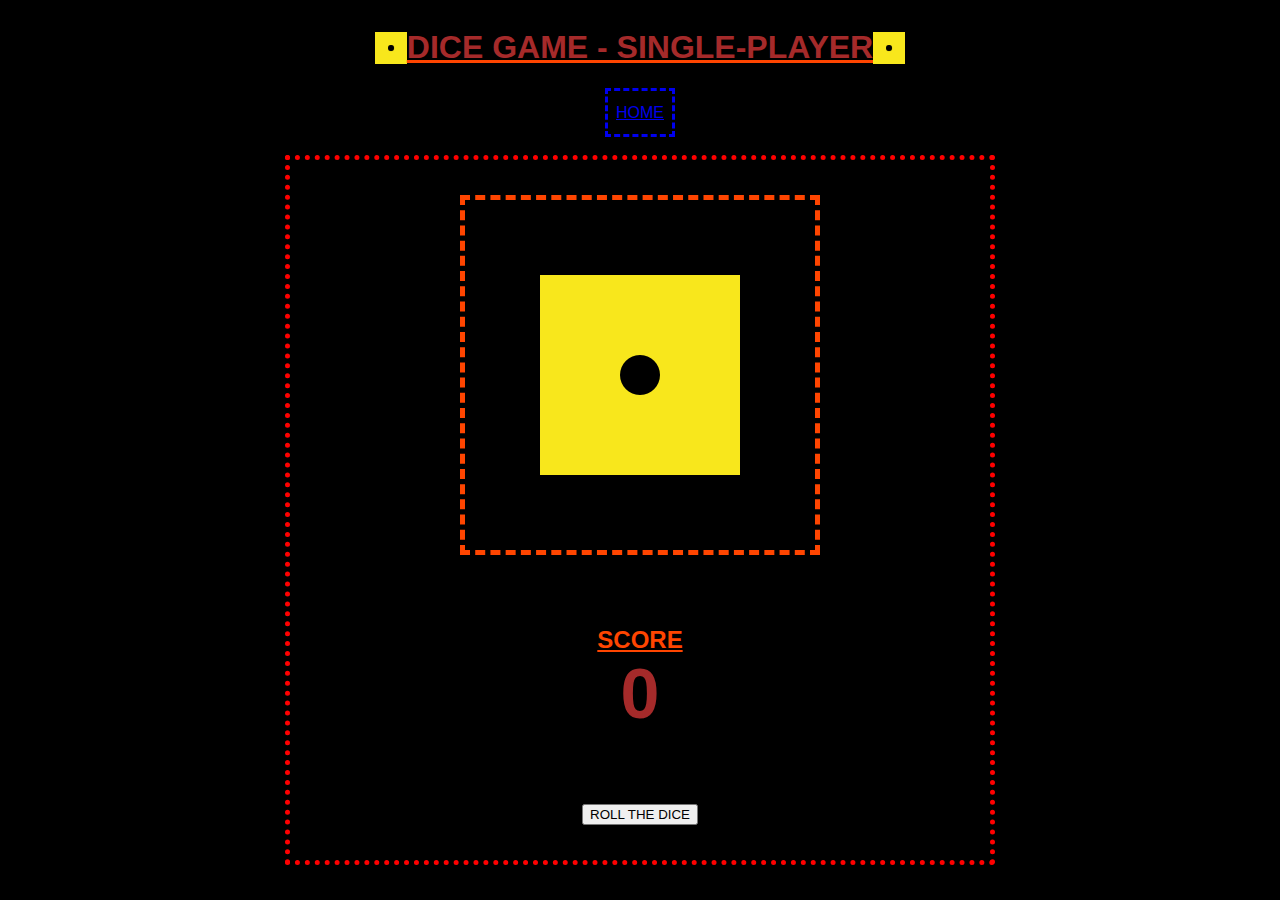
<file: singleplayer.html>
<!DOCTYPE html>
<html lang="en">
<head>
    <meta charset="UTF-8">
    <meta http-equiv="X-UA-Compatible" content="IE=edge">
    <meta name="viewport" content="width=device-width, initial-scale=1.0">
    <link rel="stylesheet" href="singleplayer.css">
    <title>DICE GAME - SINGLE-PLAYER</title>
</head>
<body>
    <div class="toprow">
    <img src="img/dice1.png" width="32px" height="32px">
    <center><u><h1 id="Title">DICE GAME - SINGLE-PLAYER</h1></u></center>
    <img src="img/dice1.png" width="32px" height="32px">
    </div>
        <a href="index.html">HOME</a>
        <br>
        <div class="outer-border">
            <div class="inner-border">
                <div  id="die"><img src="img/dice1.png" id="diceImage"></div>
            </div>
            <div class="text-row">
                <u><h2>SCORE</h2></u>
                <p id="score"></p>
                <p id="winlose"></p>
            </div>
            <button id="button">ROLL THE DICE</button>
        </div>
<script src="singleplayer.js"></script>
</body>
</html>
</file>
<file: style.css>
body{
    background-color: black;
}
h1{
    font-family: Verdana, Geneva, Tahoma, sans-serif;
}
u{
    color: orangered;
}
#Title{
    display: flex;
    justify-content: center;
    color: brown;
}
.image{
    height: 310px;
    border: dashed thick red;
    cursor: pointer;
}
.play-options{
    display: flex;
    margin: auto;
    /* border: solid thick green; */
    justify-content: space-evenly;
    align-items: center;
    height: 60px;
    width: 800px;
    padding: 1%;
}
.playtext{
    color: orangered;
    border: dotted thick white;
    padding: 0.8%;
}
.die{
    display: flex;
    /* border: solid thick red; */
    width: 800px;
    height: 200px;
    margin: auto;
    justify-content: space-evenly;
    align-items: center;
    padding: 5%;
}
#leftcolumn{
    display: flex;
    flex-direction: column;
}
.container{
    display: flex;
    justify-content: center;
    align-items: center;
    margin: auto;
}
.containthecolumn{
    display: flex;
}
#rightcolumn{
    display: flex;
    flex-direction: column;
}

@media (max-width: 1000px){
    .playtext{
    visibility: hidden;
    }
    .image{
        height: 50px;
        border: dashed thick red;
        cursor: pointer;
    }
    
}
</file>
<file: singleplayer.css>
body{
    background-color: black;
}
.toprow{
    display: flex;
    justify-content: center;
    align-items: center;
}
a{
    display: flex;
    justify-content: center;
    font-family: Arial, Helvetica, sans-serif;
    margin: auto;
    border: dashed;
    width: 3%;
    padding: 1%;
}
h1{
    font-family: Verdana, Geneva, Tahoma, sans-serif;
}
h2{
    font-family: Verdana, Geneva, Tahoma, sans-serif;
    margin: auto;
}
p{
    font-family: Arial, Helvetica, sans-serif;
    font-weight: 800;
    font-size: 70px;
    margin: auto;
    color: red;
}
u{
    color: orangered;
}
#Title{
    color: brown;
}
.outer-border{
    display: flex;
    flex-direction: column;
    margin: auto;
    width: 50%;
    justify-content: center;
    align-items: center;
    border: dotted thick red;
    width: 700px;
    height: 700px;
}
.inner-border{
    display: flex;
    margin: auto;
    border: dashed thick orangered;
    width: 350px;
    height: 350px;
}
#die{
    display: flex;
    margin: auto;
    justify-content: center;
}
.text-row{
    display: flex;
    flex-direction: column;
    justify-content: center;
    align-items: center;
    margin: auto;    
}
#score{
    color: brown;
}

button{
    font-family: Verdana, Geneva, Tahoma, sans-serif;
    margin: auto;
}
</file>
